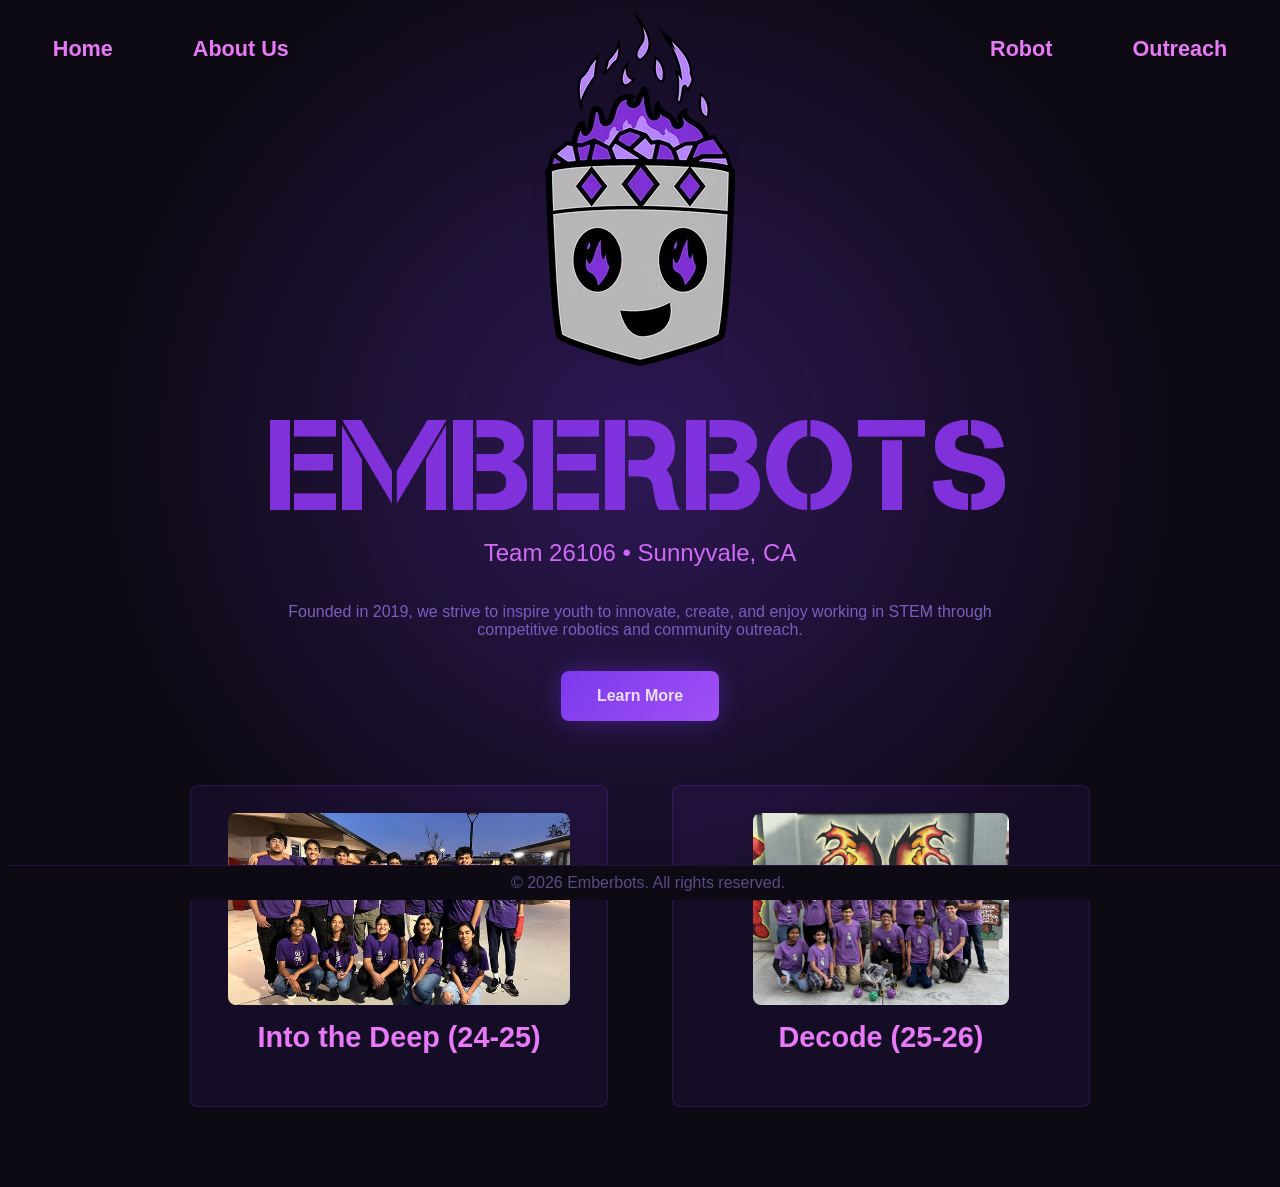
<file: index.html>
<!doctype html>
<html lang="en">
  <head>
    <meta charset="UTF-8" />
    <meta name="viewport" content="width=device-width, initial-scale=1.0" />
    <link rel="stylesheet" href="./styles.css" />
    <link rel="icon" type="image/x-icon" href="./images/emberbots_head.avif" />
    <title>Emberbots</title>
  </head>
  <body>
    <nav>
      <div class="nav_section">
        <a href="index.html">Home</a>
        <a href="./pages/about.html">About Us</a>
      </div>
      <div class="nav_section">
        <a href="./pages/robot.html">Robot</a>
        <a href="./pages/outreach.html">Outreach</a>
      </div>
    </nav>
    <main>
      <img src="./images/emberbots_head.avif" alt="emberbots" />
      <h1 class="title">EMBERBOTS</h1>
      <h2>Team 26106 &bull; Sunnyvale, CA</h2>
      <p class="desc">
        Founded in 2019, we strive to inspire youth to innovate, create, and
        enjoy working in STEM through competitive robotics and community
        outreach.
      </p>
      <a href="./pages/about.html" class="learn">Learn More</a>
      <section class="seasons">
        <a href="./pages/intothedeep.html"
          ><article class="feature season_card">
            <img
              class="season"
              src="./images/intothedeep1.avif"
              alt="2024-25 season"
            />
            <h2>Into the Deep (24-25)</h2>
          </article></a
        >
        <a href="./pages/decode.html"
          ><article class="feature season_card">
            <img
              class="season"
              src="./images/IMG_0694.avif"
              alt="2025-26 season"
            />
            <h2>Decode (25-26)</h2>
          </article></a
        >
      </section>
    </main>
    <footer>© 2026 Emberbots. All rights reserved.</footer>
    <div class="glow"></div>
  </body>
</html>
</file>
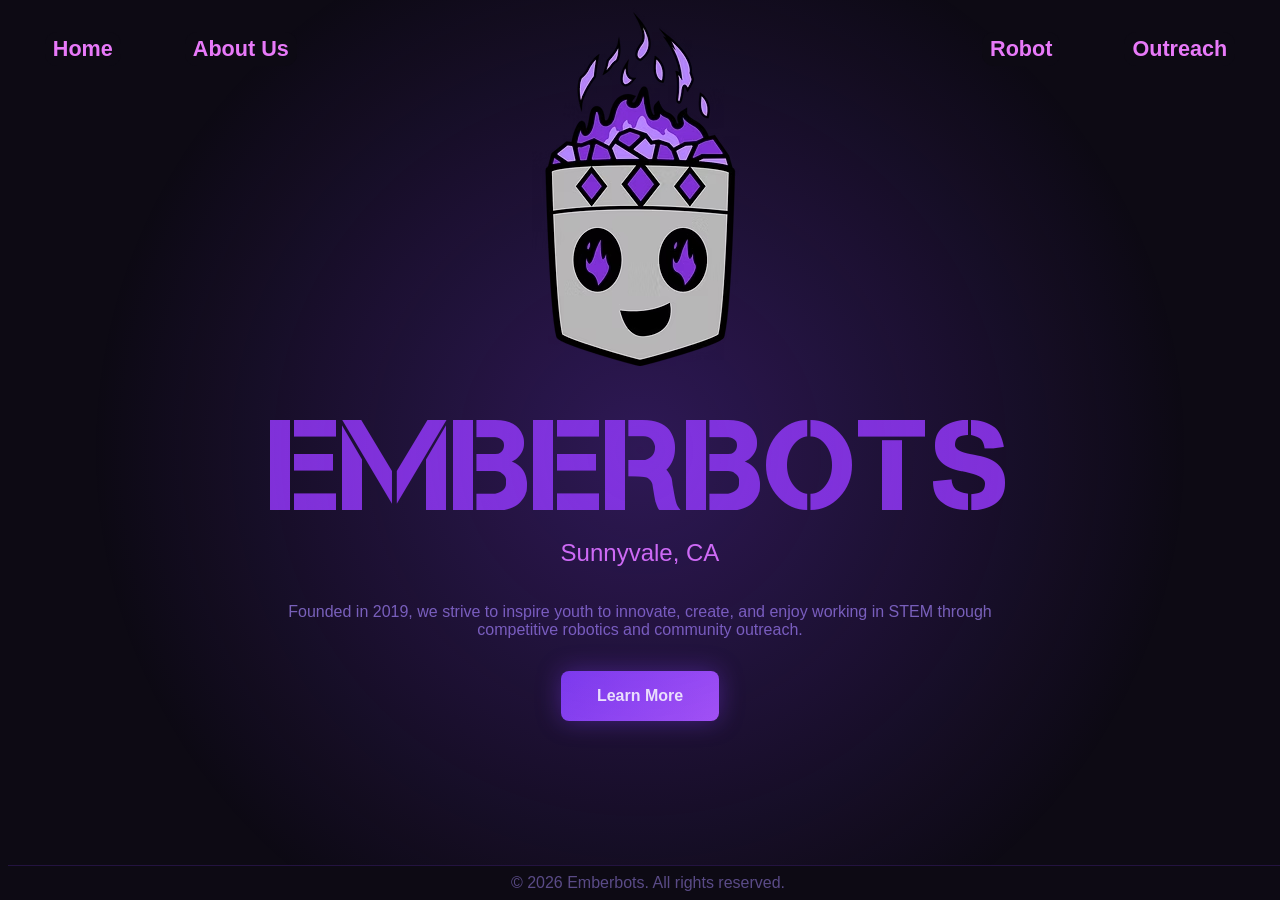
<file: Pages/index.html>
<!doctype html>
<html lang="en">
  <head>
    <meta charset="UTF-8" />
    <meta name="viewport" content="width=device-width, initial-scale=1.0" />
    <link rel="stylesheet" href="../styles.css" />
    <title>Document</title>
  </head>
  <body>
    <nav>
      <div class="nav_section">
        <a href="index.html">Home</a>
        <a href="about.html">About Us</a>
      </div>
      <div class="nav_section">
        <a href="robot.html">Robot</a>
        <a href="outreach.html">Outreach</a>
      </div>
    </nav>
    <main>
      <img src="../images/emberbots_head.avif" alt="emberbots" />
      <h1 class="title">EMBERBOTS</h1>
      <h2>Sunnyvale, CA</h2>
      <p class="desc">
        Founded in 2019, we strive to inspire youth to innovate, create, and
        enjoy working in STEM through competitive robotics and community
        outreach.
      </p>
      <a href="about.html" class="learn">Learn More</a>
    </main>
    <footer>© 2026 Emberbots. All rights reserved.</footer>
    <div class="glow"></div>
  </body>
</html>
</file>
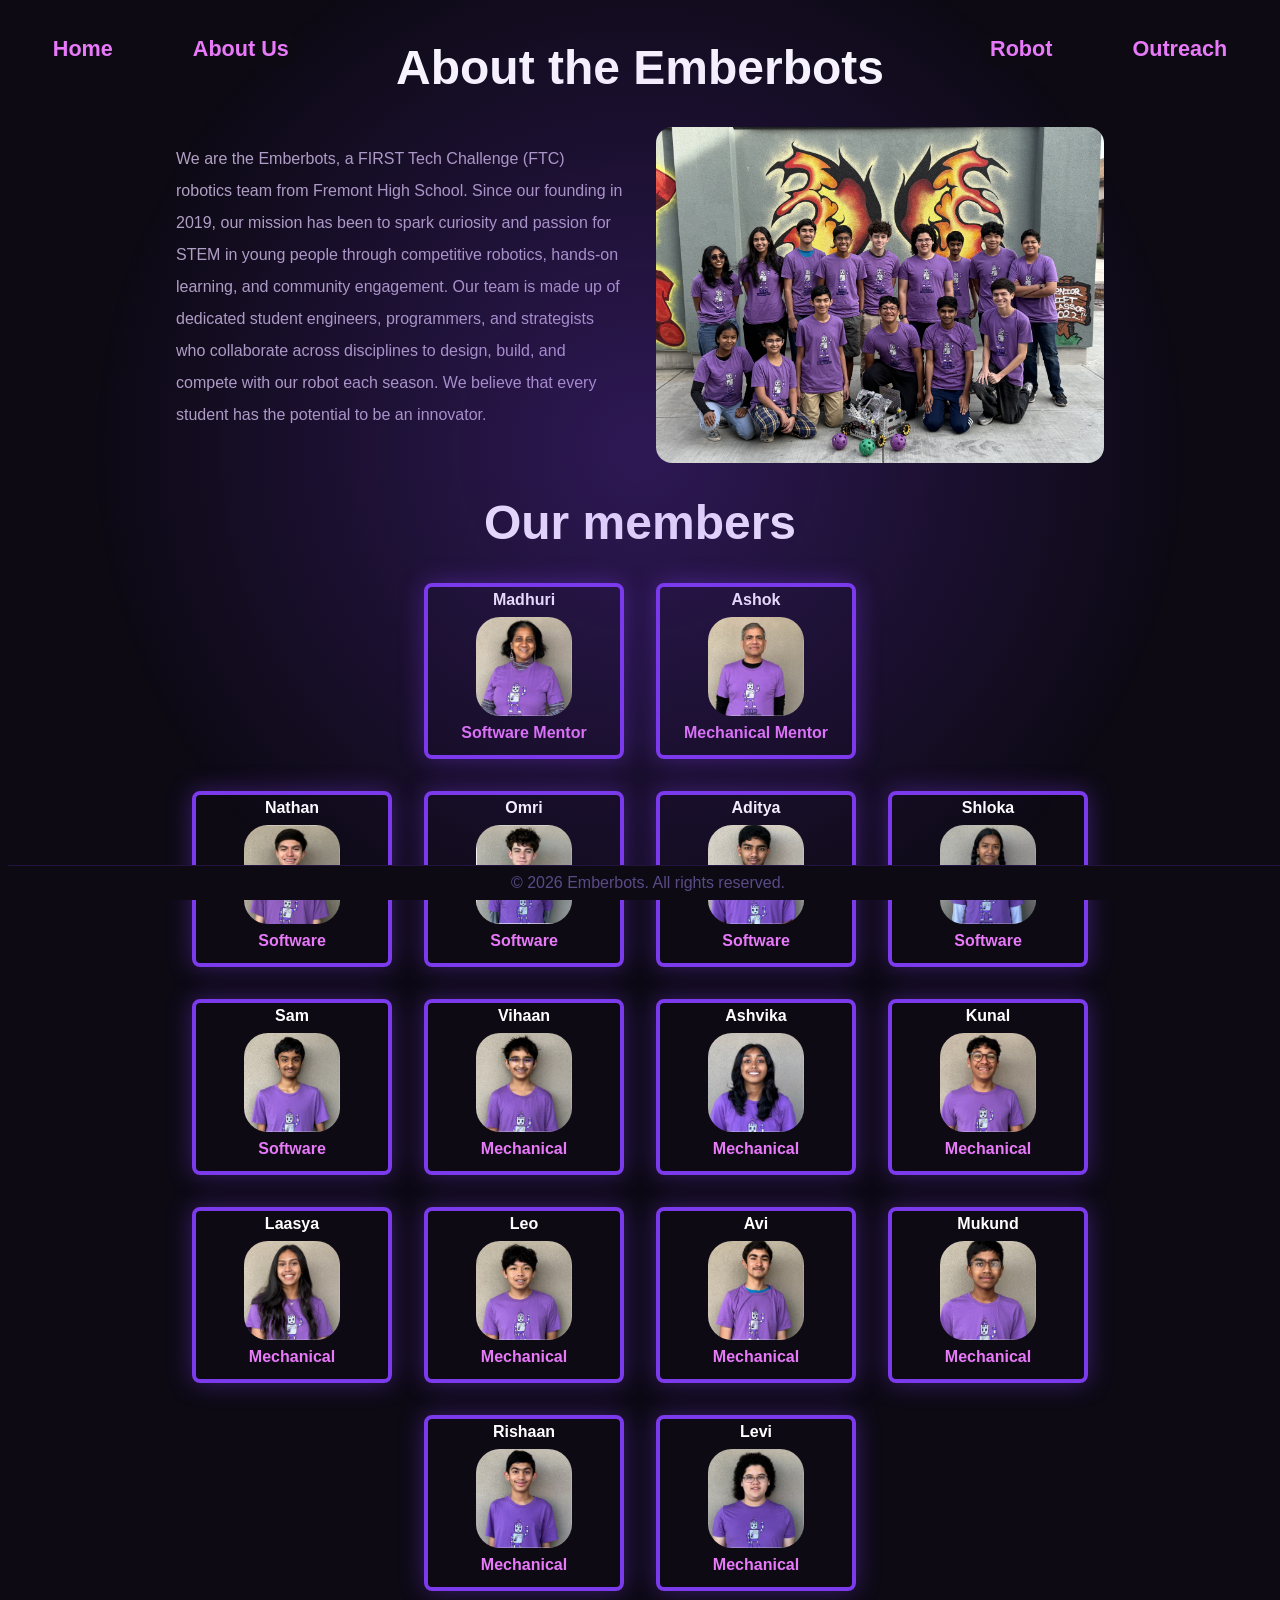
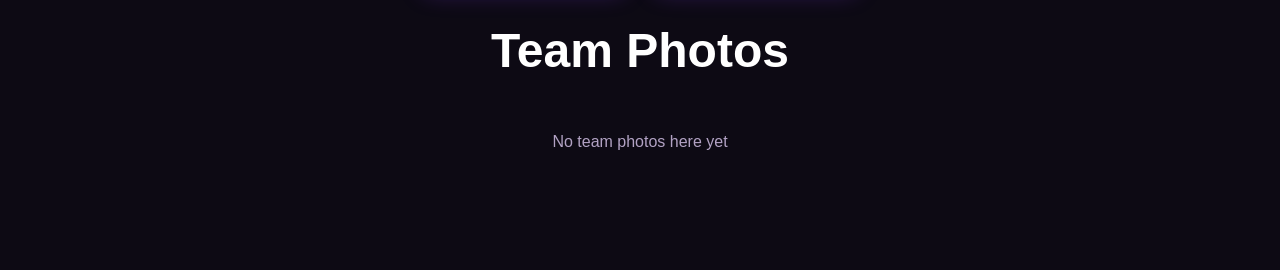
<file: Pages/about.html>
<!doctype html>
<html lang="en">
  <head>
    <meta charset="UTF-8" />
    <meta name="viewport" content="width=device-width, initial-scale=1.0" />
    <link rel="stylesheet" href="../styles.css" />
    <title>Document</title>
  </head>
  <body>
    <nav>
      <div class="nav_section">
        <a href="../index.html">Home</a>
        <a href="about.html">About Us</a>
      </div>
      <div class="nav_section">
        <a href="robot.html">Robot</a>
        <a href="outreach.html">Outreach</a>
      </div>
    </nav>
    <main>
      <h1>About the Emberbots</h1>
      <section class="about">
        <p>
          We are the Emberbots, a FIRST Tech Challenge (FTC) robotics team from
          Fremont High School. Since our founding in 2019, our mission has been
          to spark curiosity and passion for STEM in young people through
          competitive robotics, hands-on learning, and community engagement. Our
          team is made up of dedicated student engineers, programmers, and
          strategists who collaborate across disciplines to design, build, and
          compete with our robot each season. We believe that every student has
          the potential to be an innovator.
        </p>
        <img class="team" src="../images/IMG_0694.avif" alt="team picture" />
      </section>
      <h1>Our members</h1>
      <section class="mentors">
        <article class="card">
          <div class="card_name">Madhuri</div>
          <img src="../images/people/madhuri.avif" alt="madhuri" />
          <div class="card_role">Software Mentor</div>
        </article>
        <article class="card">
          <div class="card_name">Ashok</div>
          <img src="../images/people/ashok.avif" alt="ashok" />
          <div class="card_role">Mechanical Mentor</div>
        </article>
      </section>
      <section class="students">
        <article class="card">
          <div class="card_name">Nathan</div>
          <img src="../images/people/nathan.avif" alt="nathan" />
          <div class="card_role">Software</div>
        </article>
        <article class="card">
          <div class="card_name">Omri</div>
          <img src="../images/people/omri.avif" alt="omri" />
          <div class="card_role">Software</div>
        </article>
        <article class="card">
          <div class="card_name">Aditya</div>
          <img src="../images/people/aditya.avif" alt="aditya" />
          <div class="card_role">Software</div>
        </article>
        <article class="card">
          <div class="card_name">Shloka</div>
          <img src="../images/people/shloka.avif" alt="shloka" />
          <div class="card_role">Software</div>
        </article>
        <article class="card">
          <div class="card_name">Sam</div>
          <img src="../images/people/sam.avif" alt="sam" />
          <div class="card_role">Software</div>
        </article>
        <article class="card">
          <div class="card_name">Vihaan</div>
          <img src="../images/people/vihaan.avif" alt="vihaan" />
          <div class="card_role">Mechanical</div>
        </article>
        <article class="card">
          <div class="card_name">Ashvika</div>
          <img src="../images/people/ashvika.avif" alt="ashvika" />
          <div class="card_role">Mechanical</div>
        </article>
        <article class="card">
          <div class="card_name">Kunal</div>
          <img src="../images/people/kunal.avif" alt="kunal" />
          <div class="card_role">Mechanical</div>
        </article>
        <article class="card">
          <div class="card_name">Laasya</div>
          <img src="../images/people/laasya.avif" alt="laasya" />
          <div class="card_role">Mechanical</div>
        </article>
        <article class="card">
          <div class="card_name">Leo</div>
          <img src="../images/people/leo.avif" alt="leo" />
          <div class="card_role">Mechanical</div>
        </article>
        <article class="card">
          <div class="card_name">Avi</div>
          <img src="../images/people/avi.avif" alt="avi" />
          <div class="card_role">Mechanical</div>
        </article>
        <article class="card">
          <div class="card_name">Mukund</div>
          <img src="../images/people/mukund.avif" alt="mukund" />
          <div class="card_role">Mechanical</div>
        </article>
        <article class="card">
          <div class="card_name">Rishaan</div>
          <img src="../images/people/rishaan.avif" alt="rishaan" />
          <div class="card_role">Mechanical</div>
        </article>
        <article class="card">
          <div class="card_name">Levi</div>
          <img src="../images/people/levi.avif" alt="levi" />
          <div class="card_role">Mechanical</div>
        </article>
      </section>
      <h1>Team Photos</h1>
      <p>No team photos here yet</p>
    </main>
    <footer>© 2026 Emberbots. All rights reserved.</footer>
    <div class="glow"></div>
  </body>
</html>
</file>
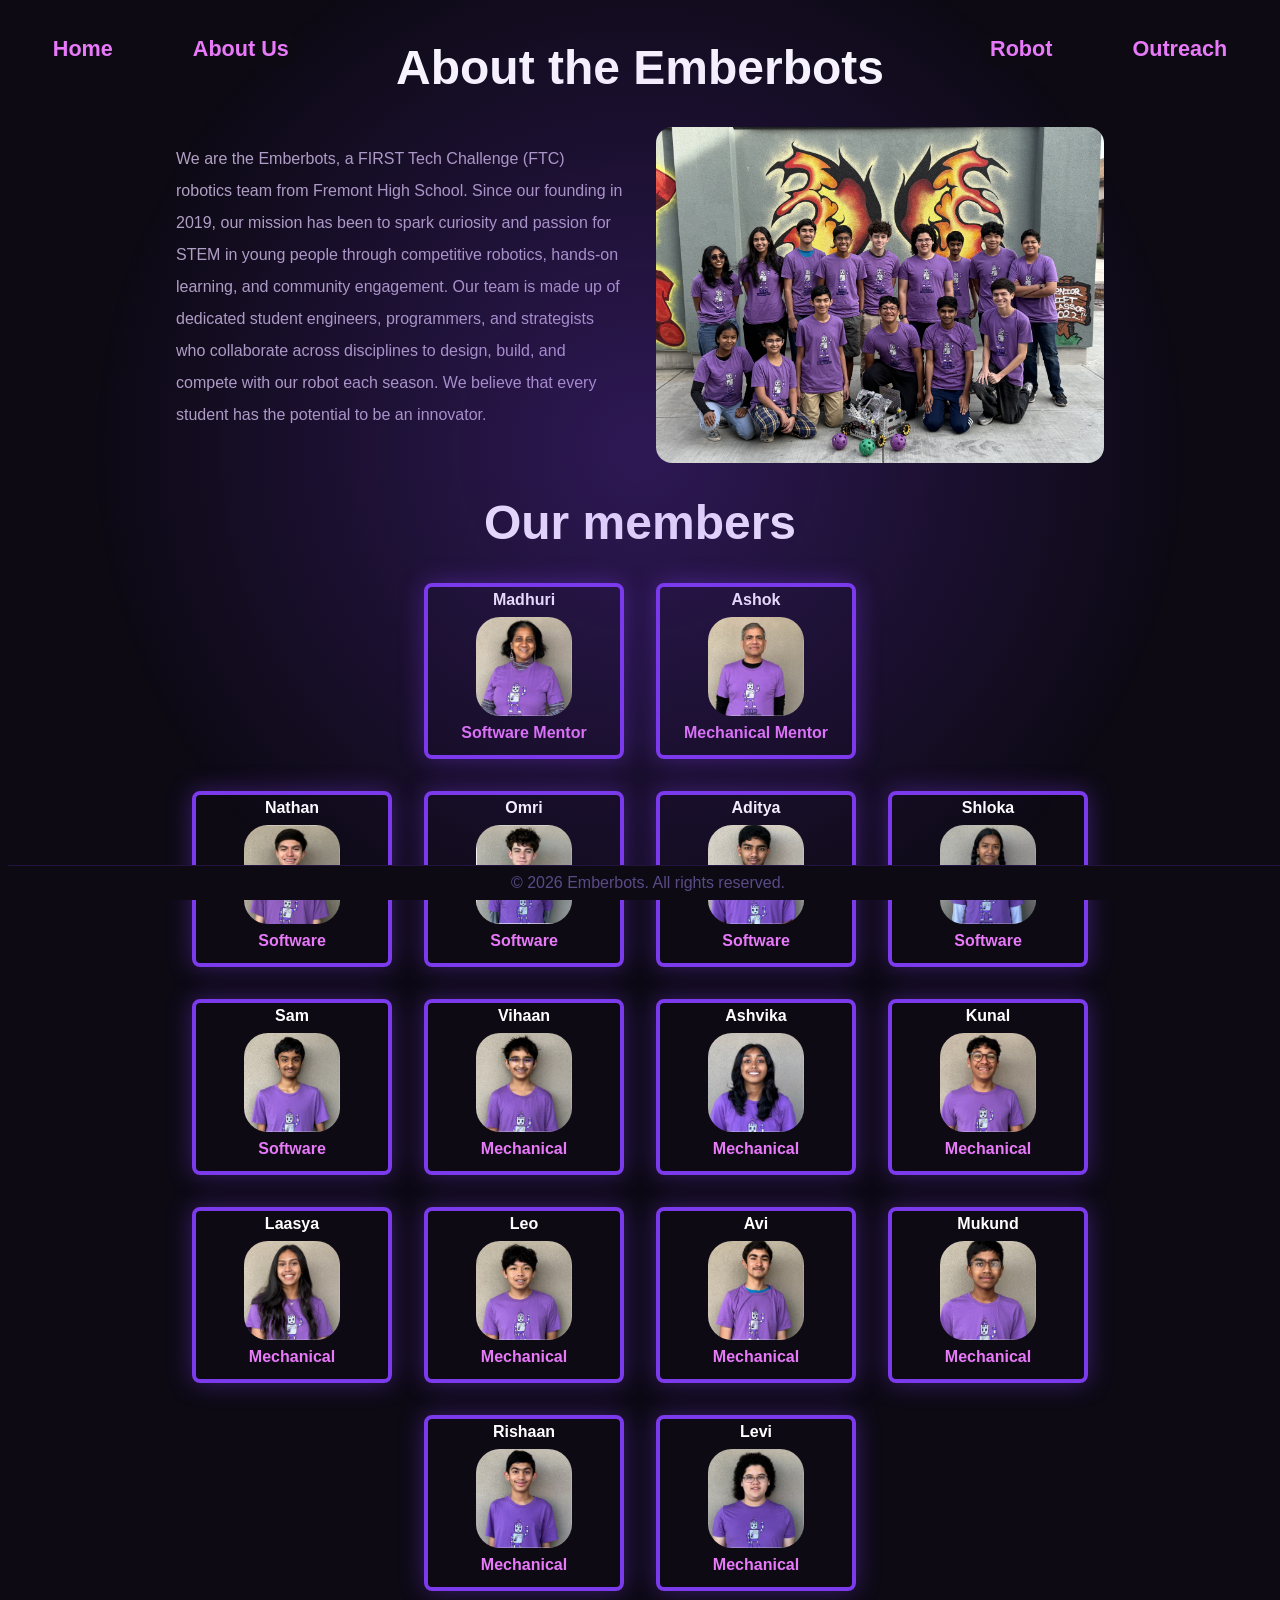
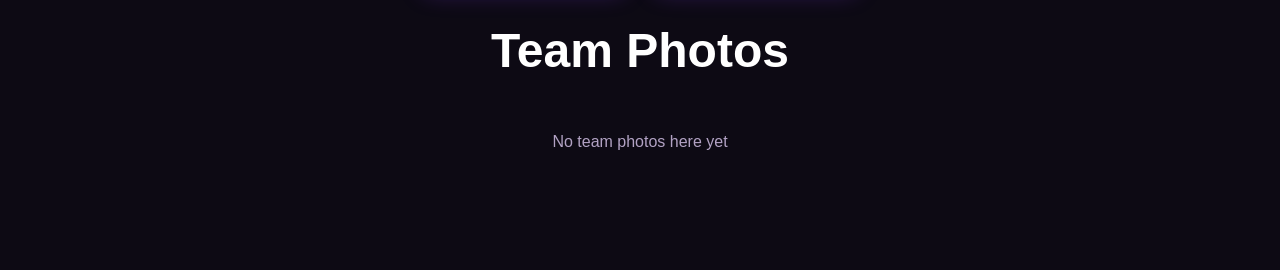
<file: pages/about.html>
<!doctype html>
<html lang="en">
  <head>
    <meta charset="UTF-8" />
    <meta name="viewport" content="width=device-width, initial-scale=1.0" />
    <link rel="stylesheet" href="../styles.css" />
    <link rel="icon" type="image/x-icon" href="../images/emberbots_head.avif" />
    <title>Emberbots</title>
  </head>
  <body>
    <nav>
      <div class="nav_section">
        <a href="../index.html">Home</a>
        <a href="./about.html">About Us</a>
      </div>
      <div class="nav_section">
        <a href="./robot.html">Robot</a>
        <a href="./outreach.html">Outreach</a>
      </div>
    </nav>
    <main>
      <h1>About the Emberbots</h1>
      <section class="about">
        <p>
          We are the Emberbots, a FIRST Tech Challenge (FTC) robotics team from
          Fremont High School. Since our founding in 2019, our mission has been
          to spark curiosity and passion for STEM in young people through
          competitive robotics, hands-on learning, and community engagement. Our
          team is made up of dedicated student engineers, programmers, and
          strategists who collaborate across disciplines to design, build, and
          compete with our robot each season. We believe that every student has
          the potential to be an innovator.
        </p>
        <img class="team" src="../images/IMG_0694.avif" alt="team picture" />
      </section>
      <h1>Our members</h1>
      <section class="mentors">
        <article class="card">
          <div class="card_name">Madhuri</div>
          <img src="../images/people/madhuri.avif" alt="madhuri" />
          <div class="card_role">Software Mentor</div>
        </article>
        <article class="card">
          <div class="card_name">Ashok</div>
          <img src="../images/people/ashok.avif" alt="ashok" />
          <div class="card_role">Mechanical Mentor</div>
        </article>
      </section>
      <section class="students">
        <article class="card">
          <div class="card_name">Nathan</div>
          <img src="../images/people/nathan.avif" alt="nathan" />
          <div class="card_role">Software</div>
        </article>
        <article class="card">
          <div class="card_name">Omri</div>
          <img src="../images/people/omri.avif" alt="omri" />
          <div class="card_role">Software</div>
        </article>
        <article class="card">
          <div class="card_name">Aditya</div>
          <img src="../images/people/aditya.avif" alt="aditya" />
          <div class="card_role">Software</div>
        </article>
        <article class="card">
          <div class="card_name">Shloka</div>
          <img src="../images/people/shloka.avif" alt="shloka" />
          <div class="card_role">Software</div>
        </article>
        <article class="card">
          <div class="card_name">Sam</div>
          <img src="../images/people/sam.avif" alt="sam" />
          <div class="card_role">Software</div>
        </article>
        <article class="card">
          <div class="card_name">Vihaan</div>
          <img src="../images/people/vihaan.avif" alt="vihaan" />
          <div class="card_role">Mechanical</div>
        </article>
        <article class="card">
          <div class="card_name">Ashvika</div>
          <img src="../images/people/ashvika.avif" alt="ashvika" />
          <div class="card_role">Mechanical</div>
        </article>
        <article class="card">
          <div class="card_name">Kunal</div>
          <img src="../images/people/kunal.avif" alt="kunal" />
          <div class="card_role">Mechanical</div>
        </article>
        <article class="card">
          <div class="card_name">Laasya</div>
          <img src="../images/people/laasya.avif" alt="laasya" />
          <div class="card_role">Mechanical</div>
        </article>
        <article class="card">
          <div class="card_name">Leo</div>
          <img src="../images/people/leo.avif" alt="leo" />
          <div class="card_role">Mechanical</div>
        </article>
        <article class="card">
          <div class="card_name">Avi</div>
          <img src="../images/people/avi.avif" alt="avi" />
          <div class="card_role">Mechanical</div>
        </article>
        <article class="card">
          <div class="card_name">Mukund</div>
          <img src="../images/people/mukund.avif" alt="mukund" />
          <div class="card_role">Mechanical</div>
        </article>
        <article class="card">
          <div class="card_name">Rishaan</div>
          <img src="../images/people/rishaan.avif" alt="rishaan" />
          <div class="card_role">Mechanical</div>
        </article>
        <article class="card">
          <div class="card_name">Levi</div>
          <img src="../images/people/levi.avif" alt="levi" />
          <div class="card_role">Mechanical</div>
        </article>
      </section>
      <h1>Team Photos</h1>
      <p>No team photos here yet</p>
    </main>
    <footer><a href="./alumni.html">© 2026 Emberbots. All rights reserved.</a></footer>
    <div class="glow"></div>
  </body>
</html>
</file>
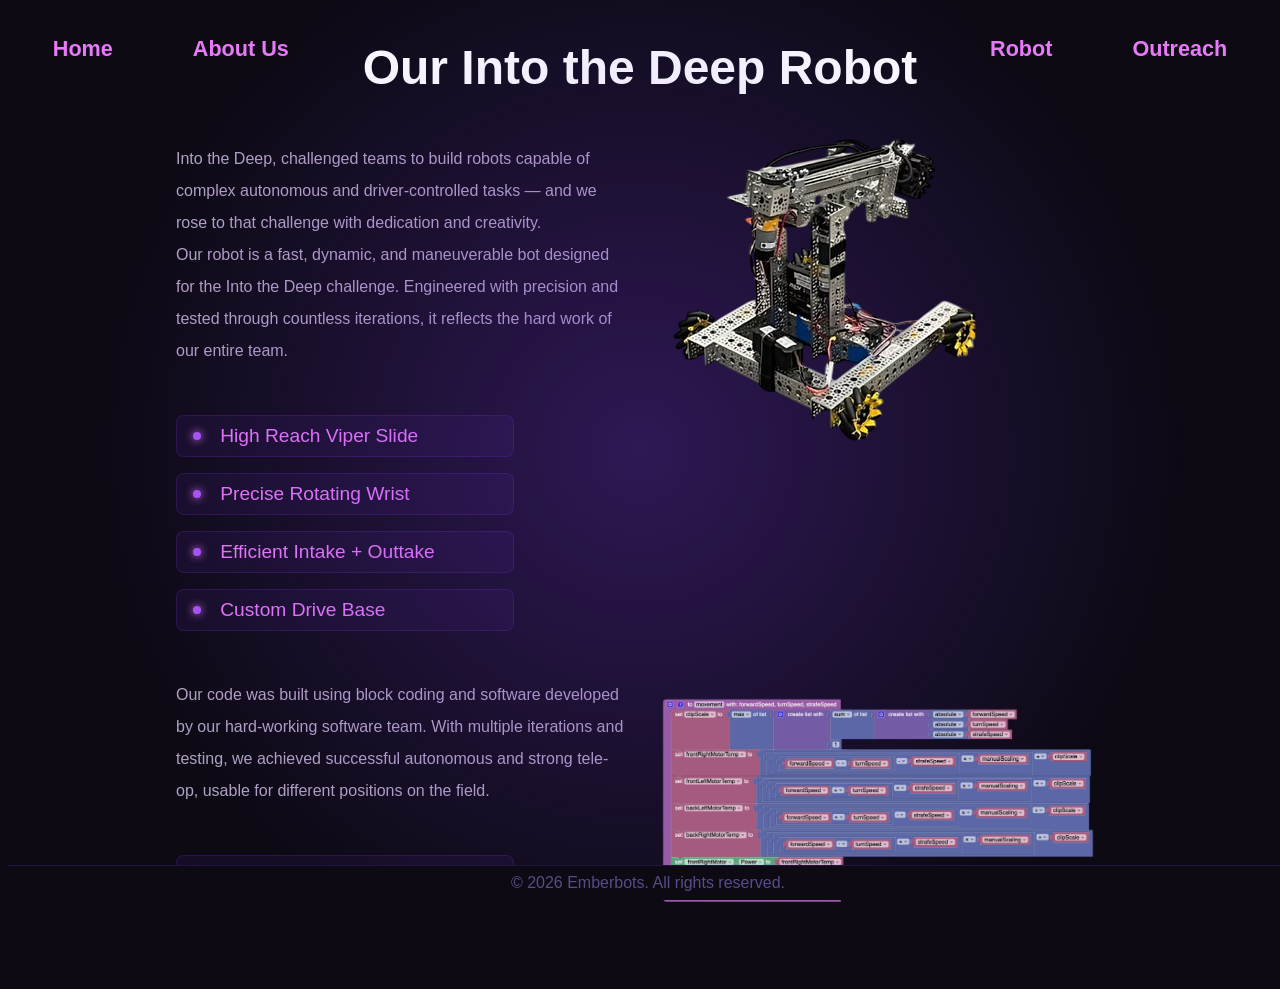
<file: pages/intothedeep.html>
<!doctype html>
<html lang="en">
  <head>
    <meta charset="UTF-8" />
    <meta name="viewport" content="width=device-width, initial-scale=1.0" />
    <link rel="stylesheet" href="../styles.css" />
    <link rel="icon" type="image/x-icon" href="../images/emberbots_head.avif" />
    <title>Emberbots</title>
  </head>
  <body>
    <nav>
      <div class="nav_section">
        <a href="../index.html">Home</a>
        <a href="about.html">About Us</a>
      </div>
      <div class="nav_section">
        <a href="robot.html">Robot</a>
        <a href="outreach.html">Outreach</a>
      </div>
    </nav>
    <main>
      <h1>Our Into the Deep Robot</h1>
      <section class="about">
        <div class="robot_features" style="margin-bottom: 2rem">
          <p>
            Into the Deep, challenged teams to build robots capable of complex
            autonomous and driver-controlled tasks — and we rose to that
            challenge with dedication and creativity.
            <br />
            Our robot is a fast, dynamic, and maneuverable bot designed for the
            Into the Deep challenge. Engineered with precision and tested
            through countless iterations, it reflects the hard work of our
            entire team.
          </p>
          <article class="feature">
            <div class="dot"></div>
            High Reach Viper Slide
          </article>
          <article class="feature">
            <div class="dot"></div>
            Precise Rotating Wrist
          </article>
          <article class="feature">
            <div class="dot"></div>
            Efficient Intake + Outtake
          </article>
          <article class="feature">
            <div class="dot"></div>
            Custom Drive Base
          </article>
        </div>
        <img class="robot" src="../images/intothedeeprobot.png" alt="robot" />
      </section>
      <section class="about">
        <div class="robot_features">
          <p>
            Our code was built using block coding and software developed by our
            hard-working software team. With multiple iterations and testing, we
            achieved successful autonomous and strong tele-op, usable for
            different positions on the field.
          </p>
          <article class="feature">
            <div class="dot"></div>
            Autonomous + TeleOp
          </article>
        </div>
        <img
          class="robot code"
          src="../images/intothedeepcode.png"
          alt="code"
        />
      </section>
    </main>
    <footer>© 2026 Emberbots. All rights reserved.</footer>
    <div class="glow"></div>
  </body>
</html>
</file>
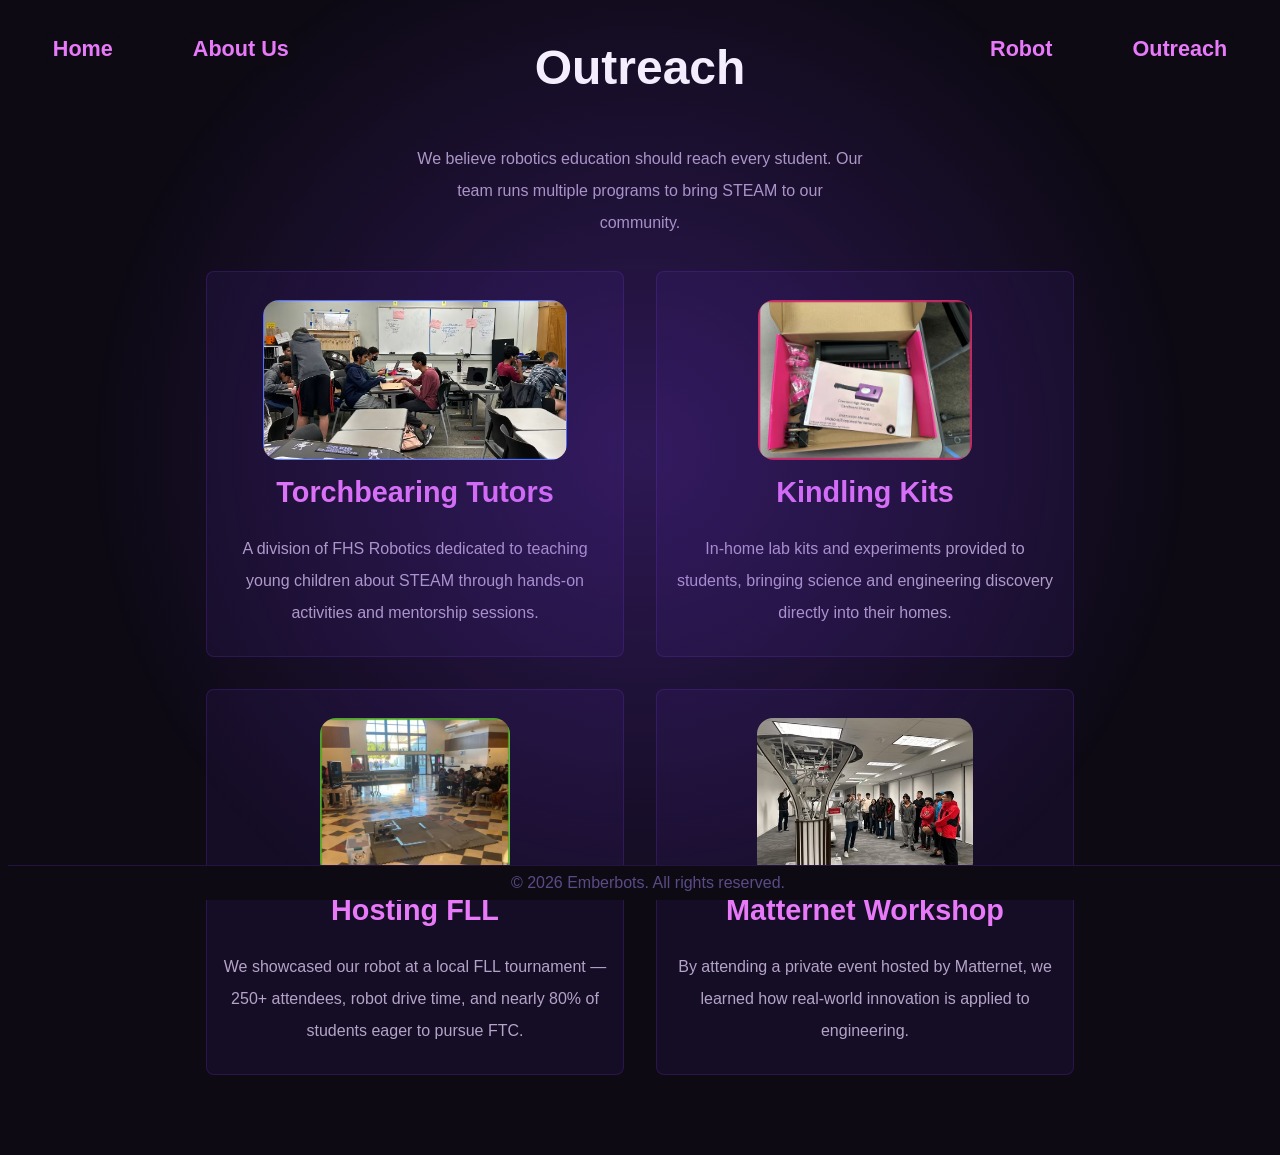
<file: Pages/outreach.html>
<!doctype html>
<html lang="en">
  <head>
    <meta charset="UTF-8" />
    <meta name="viewport" content="width=device-width, initial-scale=1.0" />
    <link rel="stylesheet" href="../styles.css" />
    <title>Document</title>
  </head>
  <body>
    <nav>
      <div class="nav_section">
        <a href="../index.html">Home</a>
        <a href="about.html">About Us</a>
      </div>
      <div class="nav_section">
        <a href="robot.html">Robot</a>
        <a href="outreach.html">Outreach</a>
      </div>
    </nav>
    <main>
      <h1>Outreach</h1>
      <p class="centered">
        We believe robotics education should reach every student. Our team runs
        multiple programs to bring STEAM to our community.
      </p>
      <section class="outreaches">
        <article class="feature outreach">
          <img
            class="outreach_img"
            src="../images/torchbearingtutors.avif"
            alt="torchbearing tutors"
          />
          <h2>Torchbearing Tutors</h2>
          <p class="centered">
            A division of FHS Robotics dedicated to teaching young children
            about STEAM through hands-on activities and mentorship sessions.
          </p>
        </article>
        <article class="feature outreach">
          <img
            class="outreach_img"
            src="../images/kindlingkits.avif"
            alt="kindlingkits"
          />
          <h2>Kindling Kits</h2>
          <p class="centered">
            In-home lab kits and experiments provided to students, bringing
            science and engineering discovery directly into their homes.
          </p>
        </article>
        <article class="feature outreach">
          <img class="outreach_img" src="../images/fll.avif" alt="fll" />
          <h2>Hosting FLL</h2>
          <p class="centered">
            We showcased our robot at a local FLL tournament — 250+ attendees,
            robot drive time, and nearly 80% of students eager to pursue FTC.
          </p>
        </article>
        <article class="feature outreach">
          <img
            class="outreach_img"
            src="../images/mattworkshop.avif"
            alt="matternet workshop"
          />
          <h2>Matternet Workshop</h2>
          <p class="centered">
            By attending a private event hosted by Matternet, we learned how
            real-world innovation is applied to engineering.
          </p>
        </article>
      </section>
    </main>
    <footer>© 2026 Emberbots. All rights reserved.</footer>
    <div class="glow"></div>
  </body>
</html>
</file>
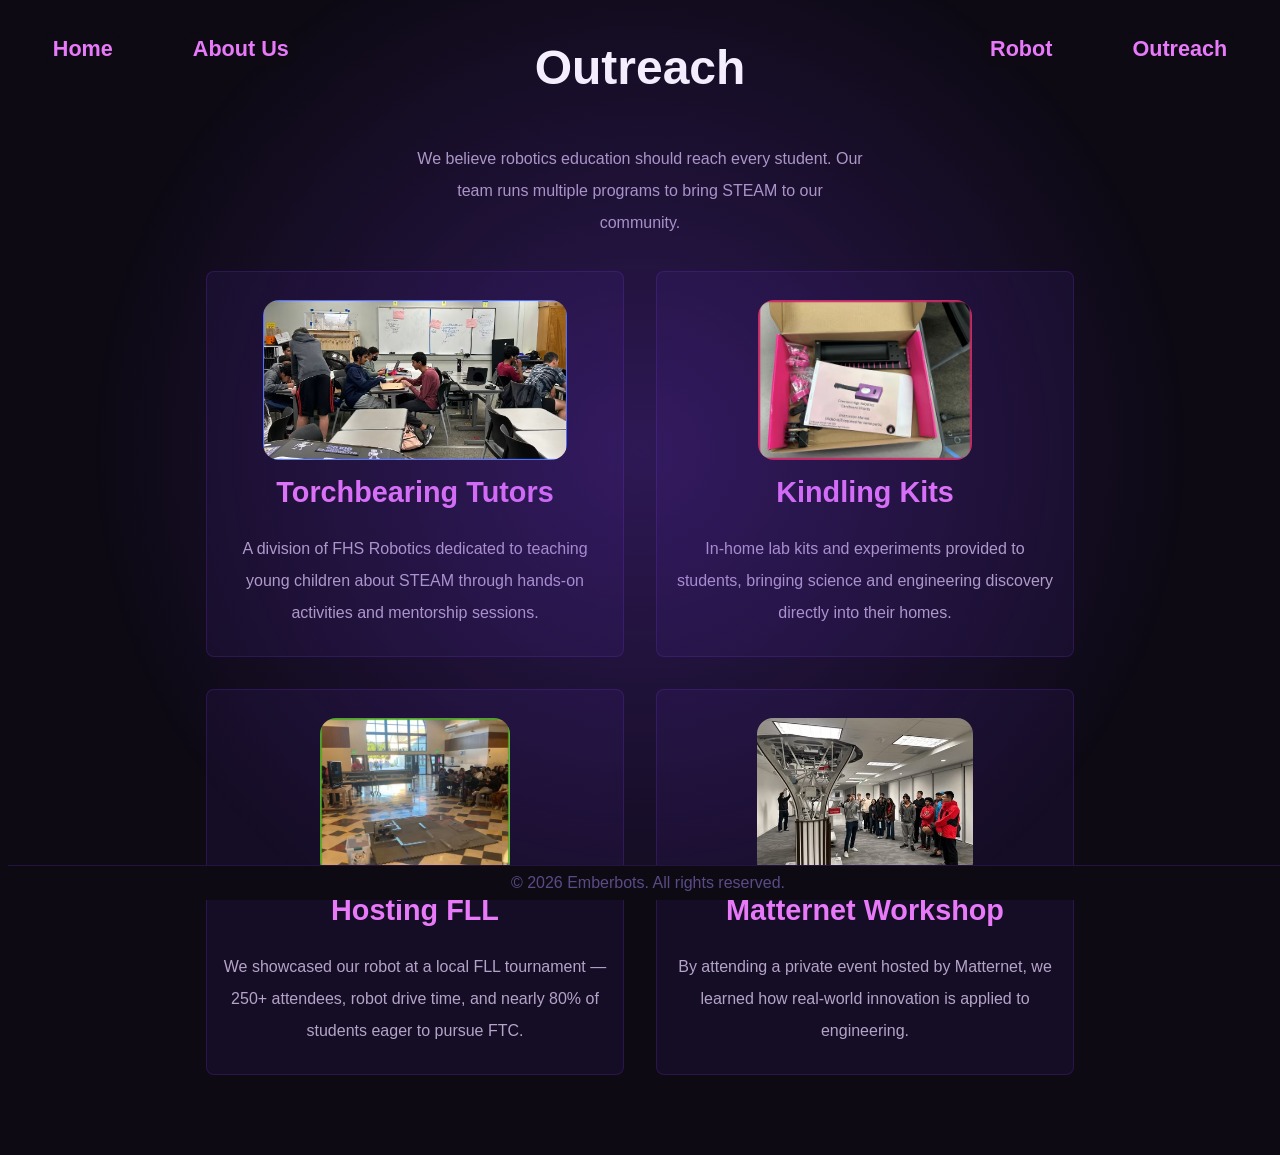
<file: pages/outreach.html>
<!doctype html>
<html lang="en">
  <head>
    <meta charset="UTF-8" />
    <meta name="viewport" content="width=device-width, initial-scale=1.0" />
    <link rel="stylesheet" href="../styles.css" />
    <link rel="icon" type="image/x-icon" href="../images/emberbots_head.avif" />
    <title>Emberbots</title>
  </head>
  <body>
    <nav>
      <div class="nav_section">
        <a href="../index.html">Home</a>
        <a href="./about.html">About Us</a>
      </div>
      <div class="nav_section">
        <a href="./robot.html">Robot</a>
        <a href="./outreach.html">Outreach</a>
      </div>
    </nav>
    <main>
      <h1>Outreach</h1>
      <p class="centered">
        We believe robotics education should reach every student. Our team runs
        multiple programs to bring STEAM to our community.
      </p>
      <section class="outreaches">
        <article class="feature outreach">
          <img
            class="outreach_img"
            src="../images/torchbearingtutors.avif"
            alt="torchbearing tutors"
          />
          <h2>Torchbearing Tutors</h2>
          <p class="centered">
            A division of FHS Robotics dedicated to teaching young children
            about STEAM through hands-on activities and mentorship sessions.
          </p>
        </article>
        <article class="feature outreach">
          <img
            class="outreach_img"
            src="../images/kindlingkits.avif"
            alt="kindlingkits"
          />
          <h2>Kindling Kits</h2>
          <p class="centered">
            In-home lab kits and experiments provided to students, bringing
            science and engineering discovery directly into their homes.
          </p>
        </article>
        <article class="feature outreach">
          <img class="outreach_img" src="../images/fll.avif" alt="fll" />
          <h2>Hosting FLL</h2>
          <p class="centered">
            We showcased our robot at a local FLL tournament — 250+ attendees,
            robot drive time, and nearly 80% of students eager to pursue FTC.
          </p>
        </article>
        <article class="feature outreach">
          <img
            class="outreach_img"
            src="../images/mattworkshop.avif"
            alt="matternet workshop"
          />
          <h2>Matternet Workshop</h2>
          <p class="centered">
            By attending a private event hosted by Matternet, we learned how
            real-world innovation is applied to engineering.
          </p>
        </article>
      </section>
    </main>
    <footer>© 2026 Emberbots. All rights reserved.</footer>
    <div class="glow"></div>
  </body>
</html>
</file>
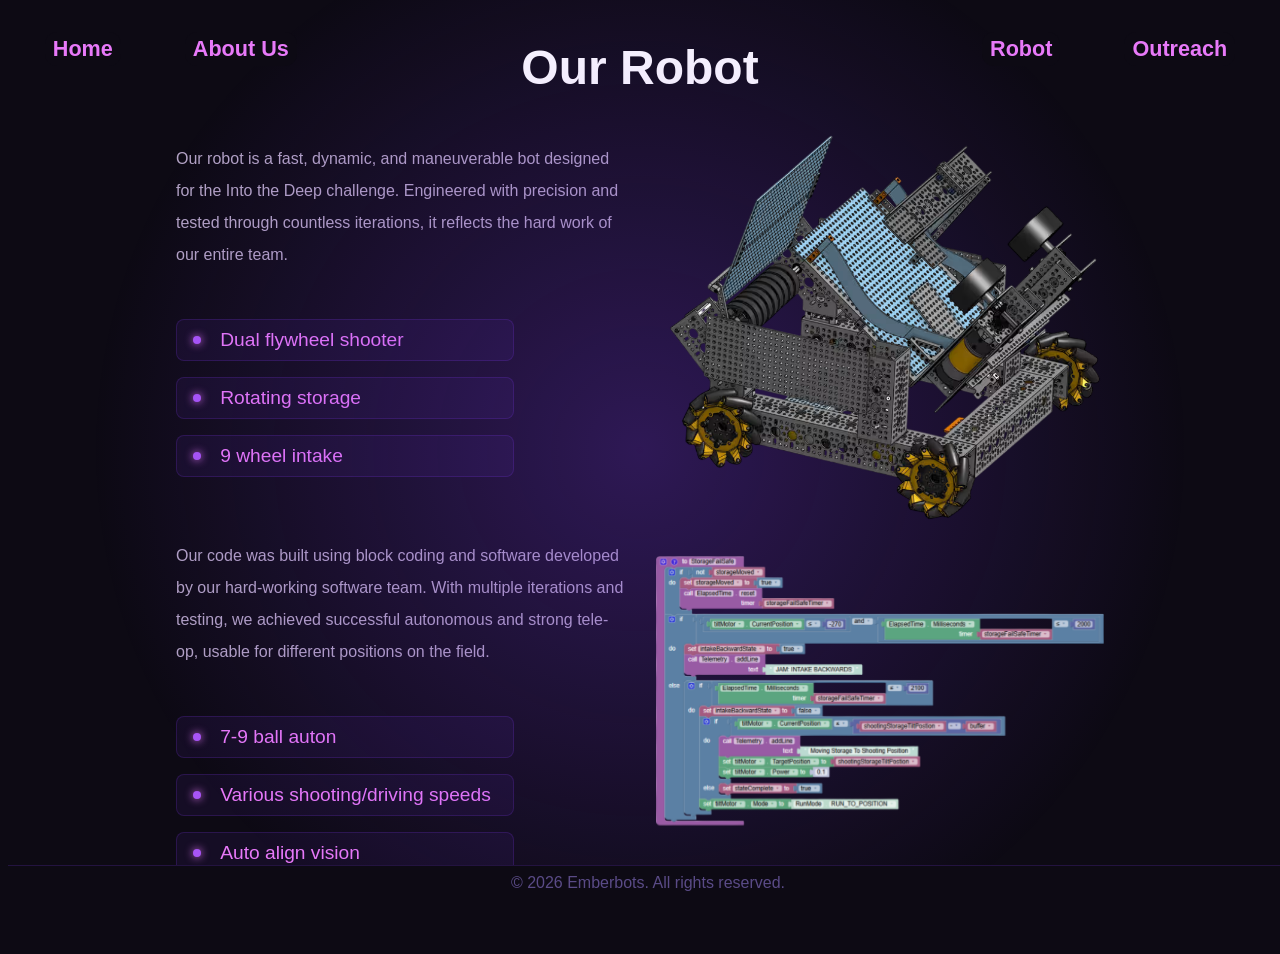
<file: Pages/robot.html>
<!doctype html>
<html lang="en">
  <head>
    <meta charset="UTF-8" />
    <meta name="viewport" content="width=device-width, initial-scale=1.0" />
    <link rel="stylesheet" href="../styles.css" />
    <title>Document</title>
  </head>
  <body>
    <nav>
      <div class="nav_section">
        <a href="../index.html">Home</a>
        <a href="about.html">About Us</a>
      </div>
      <div class="nav_section">
        <a href="robot.html">Robot</a>
        <a href="outreach.html">Outreach</a>
      </div>
    </nav>
    <main>
      <h1>Our Robot</h1>
      <section class="about">
        <div class="robot_features">
          <p>
            Our robot is a fast, dynamic, and maneuverable bot designed for the
            Into the Deep challenge. Engineered with precision and tested
            through countless iterations, it reflects the hard work of our
            entire team.
          </p>
          <article class="feature">
            <div class="dot"></div>
            Dual flywheel shooter
          </article>
          <article class="feature">
            <div class="dot"></div>
            Rotating storage
          </article>
          <article class="feature">
            <div class="dot"></div>
            9 wheel intake
          </article>
        </div>
        <img class="robot" src="../images/robot.png" alt="robot" />
      </section>
      <section class="about">
        <div class="robot_features">
          <p>
            Our code was built using block coding and software developed by our
            hard-working software team. With multiple iterations and testing, we
            achieved successful autonomous and strong tele-op, usable for
            different positions on the field.
          </p>
          <article class="feature">
            <div class="dot"></div>
            7-9 ball auton
          </article>
          <article class="feature">
            <div class="dot"></div>
            Various shooting/driving speeds
          </article>
          <article class="feature">
            <div class="dot"></div>
            Auto align vision
          </article>
        </div>
        <img class="robot code" src="../images/code.png" alt="code" />
      </section>
    </main>
    <footer>© 2026 Emberbots. All rights reserved.</footer>
    <div class="glow"></div>
  </body>
</html>
</file>
<file: styles.css>
:root {
    --color-pink: #e879f9;
    --color-desc: rgba(167,139,250,0.7);
    --color-purple: #7c3aed;
    --color-purple-light: #a855f7;
    --color-aura: rgba(124,58,237,0.4);
    --color-border: rgba(124,58,237,0.2);
    --color-light: rgba(167,139,250,0.5);
    --color-background: #0d0a14;
    --color-light-purple-white: rgba(233,213,255,0.75);
    --color-dark-purple: rgba(124,58,237,0.08);
    --color-dark-purple-border: rgba(124,58,237,0.2);
}

@font-face {
    font-family: 'Main';
    src: url('./fonts/capsmallclean.ttf');
    font-weight: normal;
    font-style: normal;
}

body {
    background: var(--color-background);
}

.title {
    font-family: 'Main', sans-serif;
    font-weight: 400;
    font-size: 8rem;
    color: #8130D7;
    margin: 1.6rem 0 0 0;
}

h1 {
    font-family: 'Tahoma', sans-serif;
    color: white;
    font-size: 3rem;
}

h2 {
    font-family: 'Inter', sans-serif;
    font-weight: 400;
    color: var(--color-pink);
    margin-top: 0;
}

p {
    font-family: 'Inter', sans-serif;
    font-weight: 400;
    color: var(--color-light-purple-white);
    max-width: 35vw;
    margin-bottom: 2rem;
    line-height: 2.0;
}

.desc {
    font-weight: 300;
    max-width: 60vw;
    color: var(--color-desc);
    text-align: center;
    line-height: normal;
}

main {
    display: flex;
    flex-direction: column;
    align-items: center;
    margin-bottom: 5rem;
}

.glow {
    position: fixed;
    inset: 0;
    background: radial-gradient(circle, rgba(124,58,237,0.3) 0%, transparent 70%);
    pointer-events: none;
}

.learn {
    background: linear-gradient(135deg, var(--color-purple), var(--color-purple-light));
    color: white;
    border: none;
    padding: 1rem 2.25rem;
    border-radius: 0.5rem;
    font-family: 'Inter', sans-serif;
    font-weight: 600;
    font-size: 1rem;
    text-decoration: none;
    cursor: pointer;
    box-shadow: 0 0 1.5rem var(--color-aura);
    transition: 0.2s ease-in-out;
    margin-bottom: 4rem;
}

.learn:hover {
    transform: translateY(-0.3rem);
    opacity: 0.7;
}

nav {
    position: fixed;
    top: 0; 
    left: 0; 
    right: 0;
    z-index: 100;
    display: flex;
    align-items: center;
    justify-content: space-between;
    padding: 3.5vh 3.5vw;
    font-size: 1.35rem;
    font-weight: 700;
    font-family: 'Inter', sans-serif;
    a {
        color: var(--color-pink);
    }
    a:hover {
        color: var(--color-purple-light);
        transition: 0.2s ease-in-out;
    }
}

.nav_section {
    display: flex;
    gap: 5vw;
}

.nav_section > a {
    background: var(--color-background);
    padding: 0.25rem 0.5rem;
    border-radius: 0.75rem;
}

footer {
    position: fixed;
    bottom: 0;
    color: var(--color-light);
    font-family: 'Inter', sans-serif;
    font-weight: 300;
    border-top: 0.0625rem solid var(--color-border);
    width: 100vw;
    padding: 0.5rem 0;
    display: flex;
    justify-content: center;
    background: var(--color-background);
    z-index: 75;
}

footer > a {
    color: var(--color-light);
}

a {
    text-decoration: none;
}

img {
    z-index: 50;
}

.team, .robot {
    max-width: 35vw;
    border-radius: 1rem;
}

.robot {
    max-height: 35vw;
}

.code {
    border-radius: 0;
    margin-top: 2rem;
}

.about, .mentors, .outreaches, .seasons {
    display: grid;
    grid-template-columns: repeat(2, 1fr);
    gap: 2rem;
}

.seasons {
    gap: 4rem;
}

.season {
    height: 12rem;
    border-radius: 0.5rem;
}



.students {
    display: grid;
    grid-template-columns: repeat(4, 1fr);
    gap: 2rem;
    margin-top: 2rem;
    :nth-child(13) {
        grid-column: 2;
    }
    :nth-child(14) {
        grid-column: 3;
    }
}

.card {
    width: 12rem;
    height: 10rem;
    border: 0.25rem solid var(--color-purple);
    border-radius: 0.5rem;
    display: flex;
    flex-direction: column;
    align-items: center;
    padding: 0.25rem 0;
    font-family: 'Tahoma', sans-serif;
    font-weight: 700;
    box-shadow: 0 0 1.5rem var(--color-aura);
    img {
        width: 6rem;
        border-radius: 1.5rem;
        margin: 0.5rem 0;
    }
}

.card_name {
    color: white;
}

.card_role {
    color: var(--color-pink);
}

.feature {
    width: 20rem;
    height: 2.5rem;
    background: var(--color-dark-purple);
    border: 0.0625rem solid var(--color-dark-purple-border);
    color: var(--color-pink);
    font-family: 'Tahoma', sans-serif;
    font-weight: 500;
    display: flex;
    padding: 0 0 0 1rem;
    gap: 1.2rem;
    align-items: center;
    font-size: 1.2rem;
    border-radius: 0.5rem;
}

.dot {
    width: 0.5rem; height: 0.5rem;
    border-radius: 50%;
    background: var(--color-purple-light);
    flex-shrink: 0;
    box-shadow: 0 0 0.5rem var(--color-pink);
}

.robot_features {
    display: flex;
    flex-direction: column;
    gap: 1rem;
}

.outreach_img {
    height: 10rem;
    border-radius: 1rem;
}

.outreach,  .season_card {
    width: 24rem;
    height: 24rem;
    padding: 0 1rem;
    flex-direction: column;
    gap: 0;
    justify-content: center;
    p {
        margin: 0;
        font-size: 1rem;
    }
    h2 {
        font-family: 'Tahoma', sans-serif;
        font-weight: 600;
        margin-top: 1rem;
    }
}

.season_card {
    height: 20rem;
}

.centered {
    text-align: center;
}

model-viewer {
    width: 500px;
    height: 500px;
}

@media (min-width: 1500px) {
    .season_card {
        height: 30rem;
        width: 42rem;
    }
}

@media (max-width: 1119px) {
    main {
        margin-top: 2rem;
    }
}

@media (max-width: 959px) {
    .seasons {
        grid-template-columns: repeat(1, 1fr);
    }
}

@media (max-width: 799px) {
    html {
        font-size: 75%;
    }
    nav {
        padding: 2.5vh 3.5vw;
    }
    main {
        margin-top: 3rem;
    }
}

@media (max-width: 719px) {
    .students {
        grid-template-columns: repeat(2, 1fr);
        :nth-child(13) {
            grid-column: 1;
        }
        :nth-child(14) {
            grid-column: 2;
        }
    }
    p {
        font-size: 0.75rem;
    }
    .outreaches {
        grid-template-columns: repeat(1, 1fr);
    }
}

@media (max-width: 679px) {
    .about {
        padding-left: 0.05vw;
        margin-bottom: 3rem;
    }
}

@media (max-width: 569px) {
    .title {
        font-size: 6rem;
    }
    p {
        line-height: normal;
    }
}

@media (max-width: 519px) {
    .title {
        font-size: 4rem;
    }
}

@media (max-width: 449px) {
    .feature {
        width: 10rem;
        font-size: 1rem;
    }
    .season_card, .outreach {
        width: 24rem;
    }
    h1 {
        font-size: 2rem;
    }
}

@media (max-width: 379px) {
    .nav_section {
        gap: 4vw;
    }
    .nav_section > a {
        padding: 0.1rem 0.2rem;
        border-radius: 0.5rem;
    }
}
</file>
